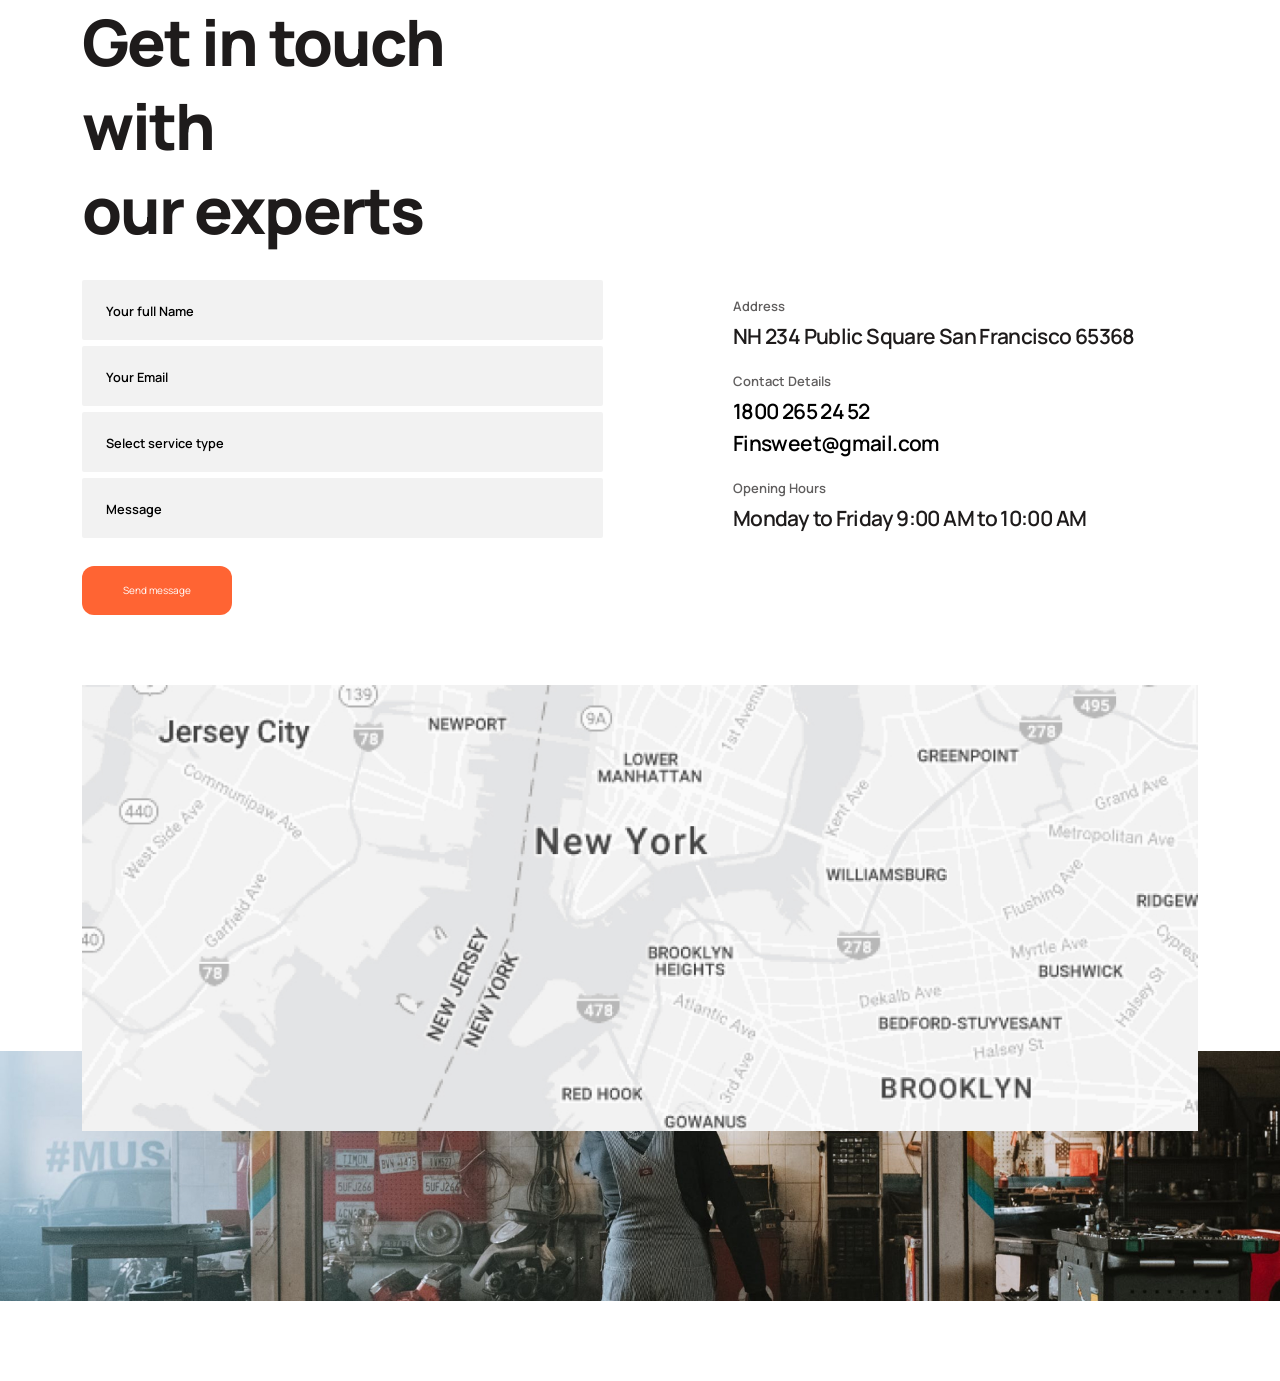
<file: index.html>
<!DOCTYPE html>
<html lang="en">
<head>
    <meta charset="UTF-8">
    <meta http-equiv="X-UA-Compatible" content="IE=edge">
    <meta name="viewport" content="width=device-width, initial-scale=1.0">
    <title>Contact</title>
    <link rel="stylesheet" href="Stylesheets/bootstrap.min.css">
    <link rel="stylesheet" href="Stylesheets/style.css">
    <link rel="preconnect" href="https://fonts.googleapis.com">
    <link rel="preconnect" href="https://fonts.gstatic.com" crossorigin>
    <link href="https://fonts.googleapis.com/css2?family=Manrope:wght@500&display=swap" rel="stylesheet">
</head>
<body>
    <div class="container">
    <div></div> <!--Nav Bar goes here-->
    <div class="top-section">
        <div class="h1 contact-topheading">Get in touch <br> with <span class="block">our experts</span></div>

        <div class="d-flex justify-content-evenly">
            
                <form action="" method="post" class="form-style">
                    <div class="input-group">
                        <input type="text" aria-label="First name" class="input-bar" required minlength="10" placeholder="Your full Name">
                    </div>
                    <div class="input-group">
                        <input type="email" class="input-bar" required placeholder="Your Email">
                    </div>
                    <div class="input-group">
                        <input type="text" class="input-bar" placeholder="Select service type">
                    </div>
                    <div class="input-group">
                        <input type="text" class=" input-bar" required minlength="15" placeholder="Message">
                    </div>
                    <div class="col-12 contact-submit">
                        <input type="submit" class="btn contact-button" value= "Send message">
                    </div>

                </form>
                <div class="contact-right">
                    <div class="contact-section">
                        <span class="contact-notes">Address</span> <br>
                        <span class="contact-me">NH 234 Public Square San Francisco 65368</span>
                    </div>
                    <div class="contact-section">
                        <span  class="contact-notes">Contact Details</span> <br>
                        <span class="contact-me"><a href="tel:18002652452">1800 265 24 52</a></span> <br>
                        <b class="contact-me"><a href="mailto:Finsweet@gmail.com">Finsweet@gmail.com</a></b>
                    </div>
                    <div class="contact-section"> 
                        <span class="contact-notes">Opening Hours</span> <br>
                        <b class="contact-me">Monday to Friday 9:00 AM to 10:00 AM</b>
                    </div>
        </div>
               </div>
            
            
            
        </div>
        </div>       
           
        <a href="http://maps.google.com?q=New York"><div class="container contact-map"><img src="images/contact-Map Image.jpg" alt=""></div></a>

    </div>

        
        
    </div>

        <div class="bottom-image"></div>



<!--Footer-->
        <div class="footer-contact"><!--Footer goes here-->
         
        </div>







    <script src="Bootstrap JS/bootstrap.min.js"></script>
</body>
</html>
</file>
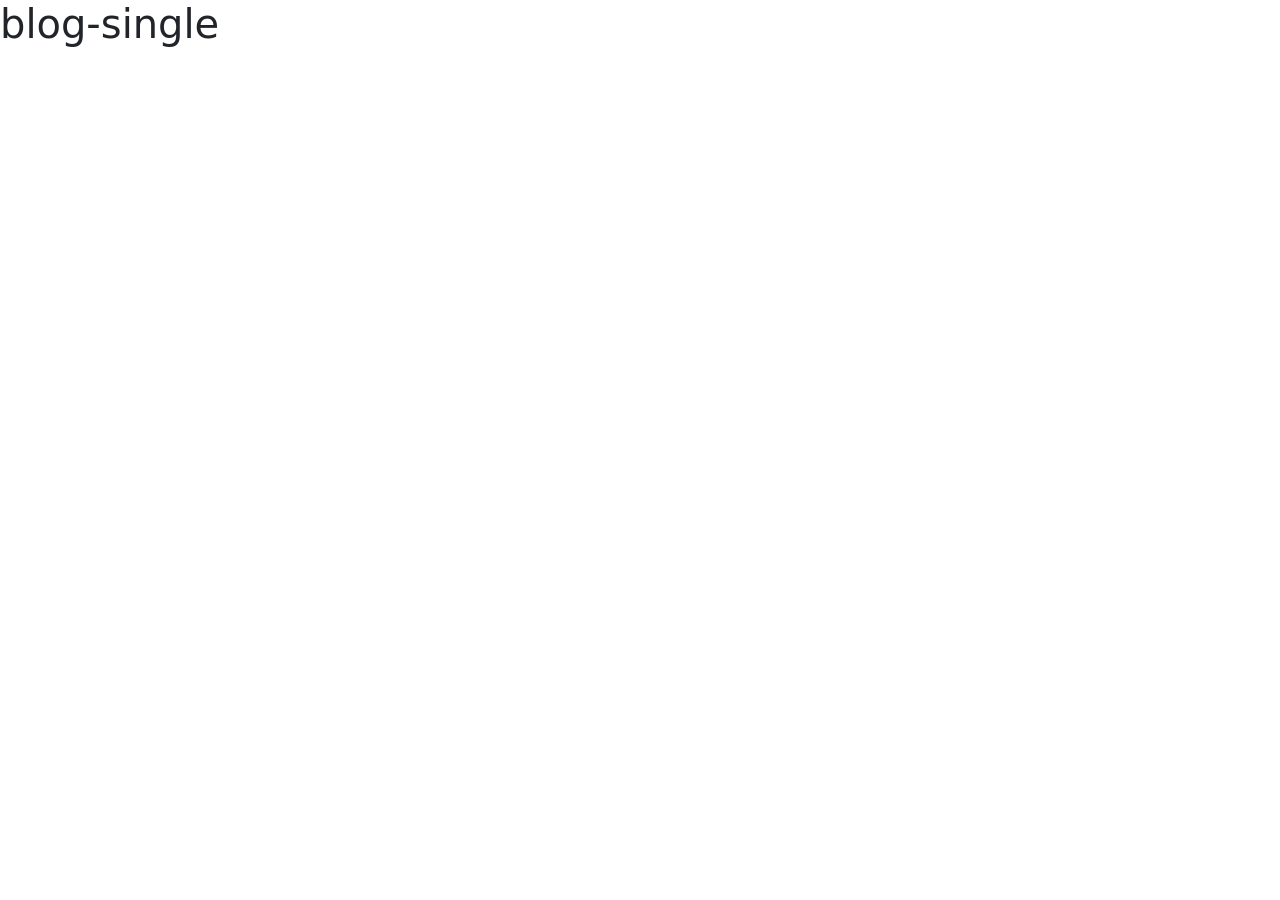
<file: pages/blog-single.html>
<!DOCTYPE html>
<html lang="en">
<head>
    <meta charset="UTF-8">
    <meta http-equiv="X-UA-Compatible" content="IE=edge">
    <meta name="viewport" content="width=device-width, initial-scale=1.0">
    <title>Document</title>
    <link rel="stylesheet" href="../Stylesheets/bootstrap.min.css">
</head>
<body>
    <h1>blog-single</h1>
    <script src="../Bootstrap JS/bootstrap.min.js"></script>
</body>
</html>
</file>
<file: Stylesheets/style.css>
body{
    background-color:  #FFFFFF;
    font-family: 'Manrope', sans-serif;
    font-style: normal;
    box-sizing: border-box;
}

.contact-topheading{
    font-family: 'Manrope', sans-serif;
    font-style: normal;
    font-weight: 800;
    font-size: 64px;
    line-height: 84px;
    letter-spacing: -0.03em;
    color: #1E1B1B;
    width: 40%;
    margin-bottom: 25px;
    
}
.form-style{
    width: 70%;
}
.input-bar{
    background-color: hsl(0, 0%, 95%);
    border-radius: 2px;
    border: none;
    margin: 3px 0px;
    color: black;
    width: 80%;
    padding: 18px 12px 18px 24px;
}
::placeholder {
    color: black;
    opacity: 10;
    font-size: 0.8em;
    font-weight: 600;
  }
.contact-button{
    background-color: #FF6433;
    color: white;
    border-radius: 12px;
    font-size: 10px;
    Padding: 16px 40px 16px 40px
}
.contact-submit{
    margin-top: 25px;
}
.contact-notes{
    font-weight: 600;
    font-size: 13px;
    line-height: 28px;
    color: #1E1B1B;
    opacity: 0.7;
}
.contact-me{
    font-weight: 600;
    font-size: 21px;
    line-height: 32px;
    letter-spacing: -0.03em;
    color: #1E1B1B;
}
.contact-section{
    box-sizing: border-box;
    line-height: 20px;
    margin: 15px 0px;
}
.contact-me a{
    text-decoration: none;
    color: black;
}
.contact-me a:hover{
    opacity: 20%;
}
.contact-map{
    text-align: center;
    margin-top: 70px;   
}
.contact-map img{
    width: 100%;
}
.contact-footer{
    height: 260px;
    width: 80%;
    color: black;
}

.bottom-image{
    background-image: url("../images/contact-bg.jpg");
    width: 100%;
    background-size: cover;
    background-repeat: no-repeat;
    height: 250px;
    position: relative;
    top: -80px;
    z-index: -1;
}

@media(max-width: 1200px){
    .contact-section{
        line-height: 7px;
        margin: 0px;        
    }
    .contact-topheading{
        margin-left: 0px;
        font-size: 45px;
        line-height: 56px;
        width: 90%;
    }
   

}

@media(max-width: 1000px){
    .contact-section{
        line-height: 8px;
        margin: 3px 0px;

    }
    .contact-notes{
        line-height: 21px;
}}


@media(max-width: 800px){
    .contact-topheading{
        font-size: 40px;
        line-height: 46px;
    }
    .block{
        display: block;
    }
    .form-style{
        width: 130%;
    }
    
}
@media(max-width: 1400px){
    .block{
        display: block;
    }
}
@media (max-width: 480px){
    .contact-topheading{
        font-size: 30px;
        font-weight: 400;
        line-height: 40px;
    }
    .contact-me{
        font-size: 19px;
        line-height: normal;
        letter-spacing: normal;
        color: #1E1B1B;
    
    }
    .bottom-image{
        height: 200px;
        
    }
    ::placeholder {
        font-size: 10px;
      }
   
  

}
.contact-right{
    width: 50%;
}
@media(max-width: 400px){
    .contact-me {
        font-weight: 100;
        font-size: 18px;
        line-height: 25px;
    }
    .contact-button{
        padding: 10px;    }
  
}
@media(max-width: 300px){
    .contact-me {
    font-size: 14px;
}
}
@media(max-width: 240px){
    .contact-me {
    font-size: 12px;
}}
@media(max-width: 220px){
    .contact-me {
    font-size: 10px;
}
.contact-right{
    width: 100%;
}

}
</file>
